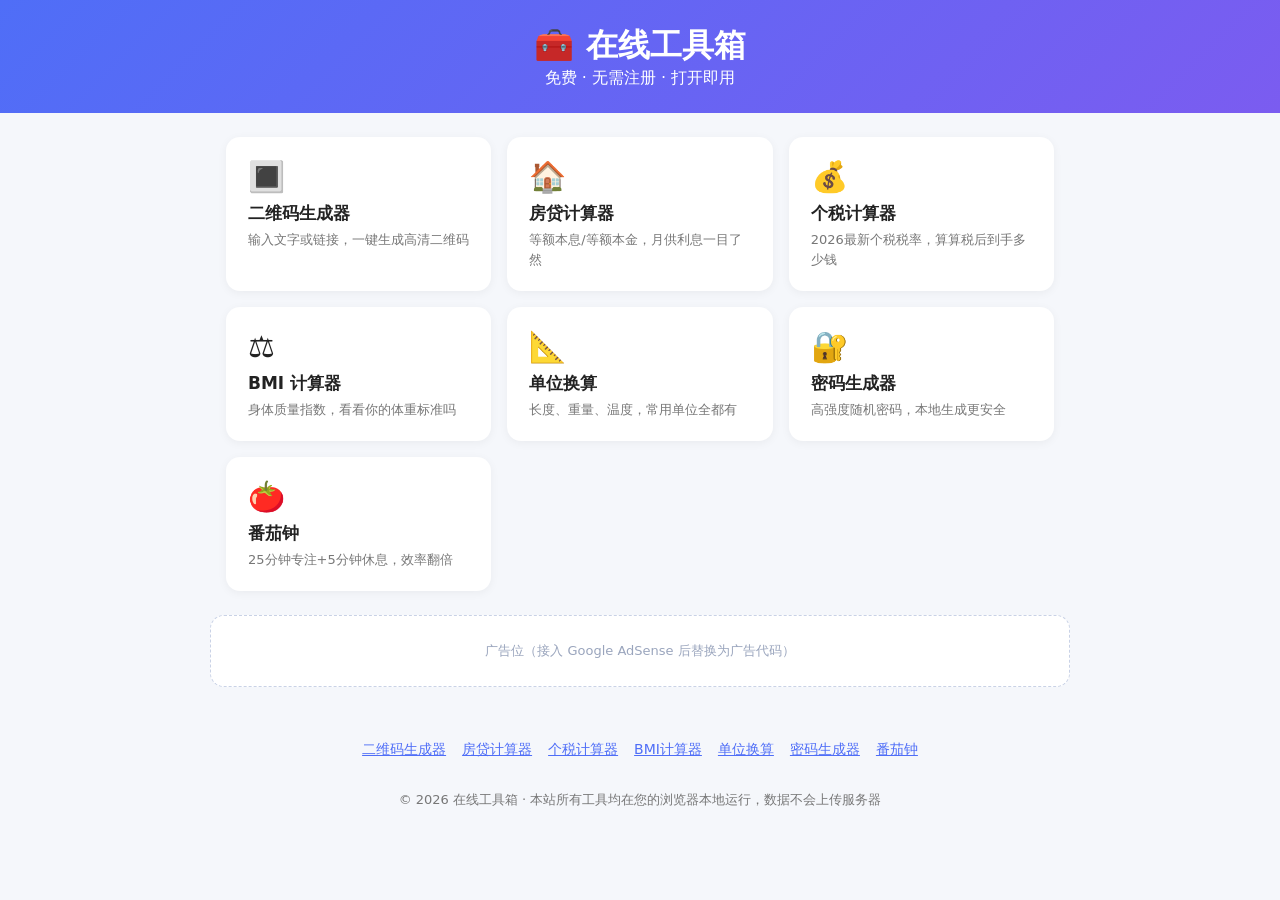
<file: online-toolbox/index.html>
<!DOCTYPE html>
<html lang="zh-CN">
<head>
<meta charset="UTF-8">
<meta name="viewport" content="width=device-width, initial-scale=1.0">
<meta name="description" content="免费在线工具箱：二维码生成器、房贷计算器、个税计算器、BMI计算器、单位换算、密码生成器、番茄钟。全部免费、无需注册、本地运行不上传数据。">
<meta name="keywords" content="在线工具,二维码生成,房贷计算器,个税计算器,BMI计算,单位换算,密码生成,番茄钟">
<title>在线工具箱 - 免费·好用·免注册的小工具合集</title>
<link rel="stylesheet" href="css/style.css">
</head>
<body>
<header><h1><a href="/">🧰 在线工具箱</a></h1><p>免费 · 无需注册 · 打开即用</p></header>

<main>
<div class="grid">
  <a class="card" href="qr-code.html"><div class="ico">🔳</div><b>二维码生成器</b><span>输入文字或链接，一键生成高清二维码</span></a>
  <a class="card" href="mortgage-calculator.html"><div class="ico">🏠</div><b>房贷计算器</b><span>等额本息/等额本金，月供利息一目了然</span></a>
  <a class="card" href="income-tax.html"><div class="ico">💰</div><b>个税计算器</b><span>2026最新个税税率，算算税后到手多少钱</span></a>
  <a class="card" href="bmi.html"><div class="ico">⚖️</div><b>BMI 计算器</b><span>身体质量指数，看看你的体重标准吗</span></a>
  <a class="card" href="unit-converter.html"><div class="ico">📐</div><b>单位换算</b><span>长度、重量、温度，常用单位全都有</span></a>
  <a class="card" href="password-generator.html"><div class="ico">🔐</div><b>密码生成器</b><span>高强度随机密码，本地生成更安全</span></a>
  <a class="card" href="pomodoro.html"><div class="ico">🍅</div><b>番茄钟</b><span>25分钟专注+5分钟休息，效率翻倍</span></a>
</div>
</main>

<div class="ad-slot">广告位（接入 Google AdSense 后替换为广告代码）</div>

<footer>
  <nav class="pages">
    <a href="qr-code.html">二维码生成器</a><a href="mortgage-calculator.html">房贷计算器</a><a href="income-tax.html">个税计算器</a><a href="bmi.html">BMI计算器</a><a href="unit-converter.html">单位换算</a><a href="password-generator.html">密码生成器</a><a href="pomodoro.html">番茄钟</a>
  </nav>
  <p>© 2026 在线工具箱 · 本站所有工具均在您的浏览器本地运行，数据不会上传服务器</p>
</footer>
</body>
</html>
</file>
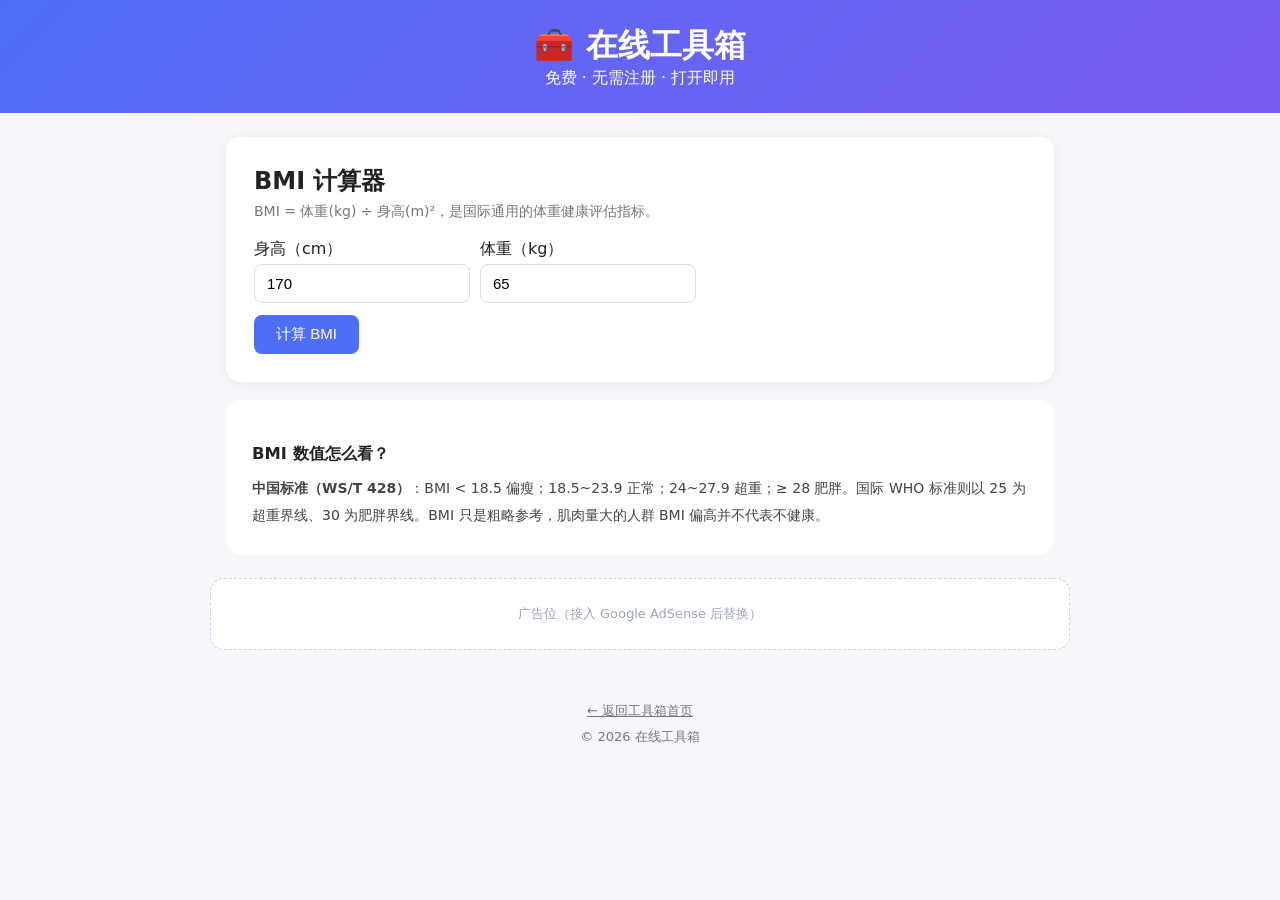
<file: online-toolbox/bmi.html>
<!DOCTYPE html>
<html lang="zh-CN">
<head>
<meta charset="UTF-8">
<meta name="viewport" content="width=device-width, initial-scale=1.0">
<meta name="description" content="免费在线BMI计算器：输入身高体重，立即计算身体质量指数（BMI），并按中国标准和国际标准给出体重是否正常的评估。">
<title>BMI计算器 - 身体质量指数在线计算</title>
<link rel="stylesheet" href="css/style.css">
</head>
<body>
<header><h1><a href="/">🧰 在线工具箱</a></h1><p>免费 · 无需注册 · 打开即用</p></header>
<main>
<section class="tool">
  <h2>BMI 计算器</h2>
  <p class="desc">BMI = 体重(kg) ÷ 身高(m)²，是国际通用的体重健康评估指标。</p>
  <div class="row">
    <div>身高（cm）<br><input id="b-h" type="number" value="170"></div>
    <div>体重（kg）<br><input id="b-w" type="number" value="65"></div>
  </div>
  <button class="btn" onclick="calcBMI()">计算 BMI</button>
  <div class="result" id="b-result"></div>
</section>
<article class="seo">
  <h3>BMI 数值怎么看？</h3>
  <p><b>中国标准（WS/T 428）</b>：BMI &lt; 18.5 偏瘦；18.5~23.9 正常；24~27.9 超重；≥ 28 肥胖。国际 WHO 标准则以 25 为超重界线、30 为肥胖界线。BMI 只是粗略参考，肌肉量大的人群 BMI 偏高并不代表不健康。</p>
</article>
</main>
<div class="ad-slot">广告位（接入 Google AdSense 后替换）</div>
<footer><a href="/">← 返回工具箱首页</a><br>© 2026 在线工具箱</footer>
<script>
function calcBMI(){
  const h=+document.getElementById('b-h').value/100,w=+document.getElementById('b-w').value,
        el=document.getElementById('b-result');
  el.style.display='block';
  if(!(h>0.5&&h<2.5)||!(w>10&&w<400)){el.textContent='请输入合理的身高体重';return}
  const bmi=w/(h*h);
  const lvl=bmi<18.5?'偏瘦':bmi<24?'正常':bmi<28?'超重':'肥胖';
  el.innerHTML=`您的 BMI 为 <b>${bmi.toFixed(1)}</b>，按中国标准属于「<b>${lvl}</b>」<br>健康体重范围：${(18.5*h*h).toFixed(1)} ~ ${(23.9*h*h).toFixed(1)} kg`;
}
</script>
</body>
</html>
</file>
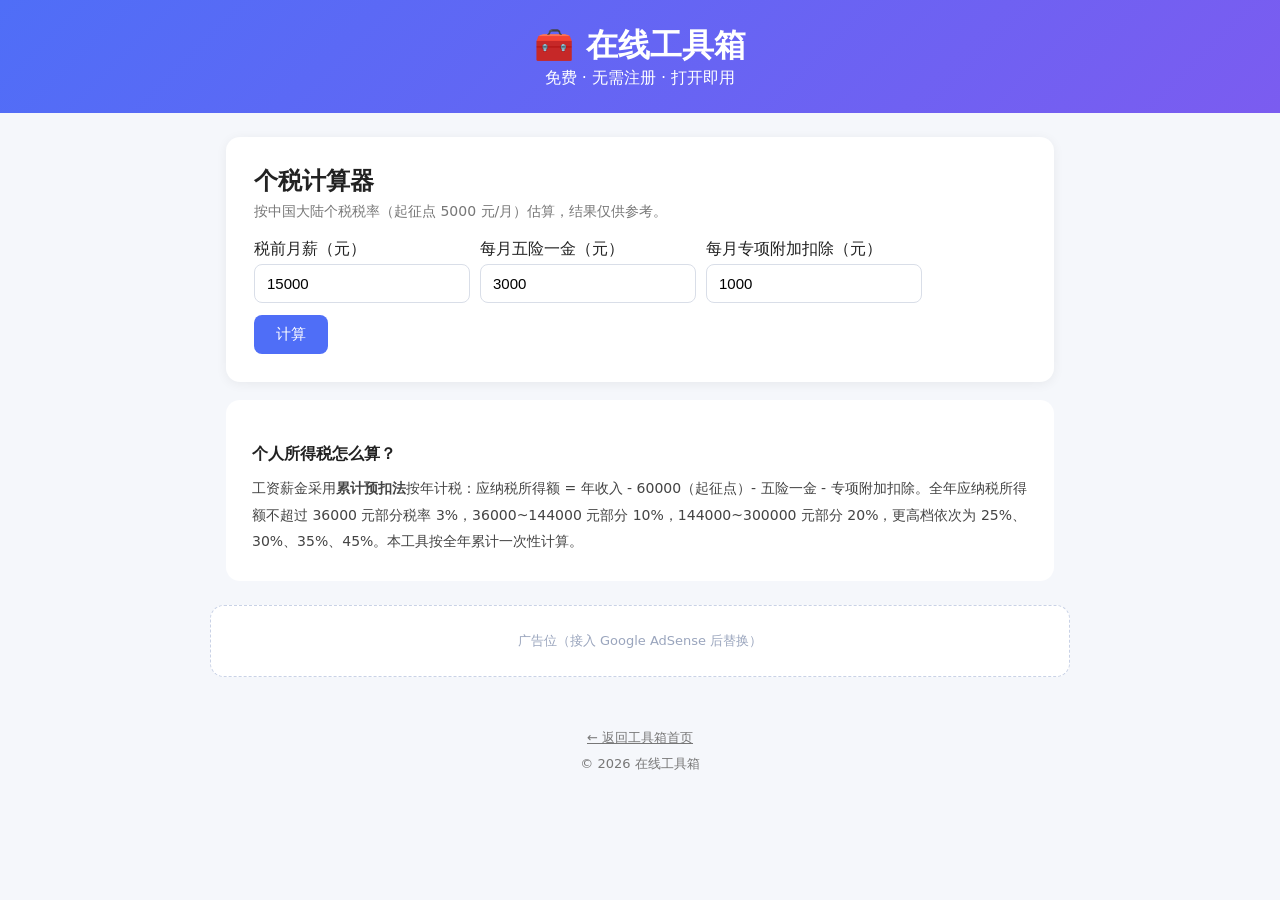
<file: online-toolbox/income-tax.html>
<!DOCTYPE html>
<html lang="zh-CN">
<head>
<meta charset="UTF-8">
<meta name="viewport" content="width=device-width, initial-scale=1.0">
<meta name="description" content="免费在线个税计算器：输入税前月薪和五险一金，按最新个税税率表计算每月应缴个人所得税和税后到手工资。">
<title>个税计算器 - 工资税后到手计算（累计预扣法）</title>
<link rel="stylesheet" href="css/style.css">
</head>
<body>
<header><h1><a href="/">🧰 在线工具箱</a></h1><p>免费 · 无需注册 · 打开即用</p></header>
<main>
<section class="tool">
  <h2>个税计算器</h2>
  <p class="desc">按中国大陆个税税率（起征点 5000 元/月）估算，结果仅供参考。</p>
  <div class="row">
    <div>税前月薪（元）<br><input id="t-salary" type="number" value="15000"></div>
    <div>每月五险一金（元）<br><input id="t-social" type="number" value="3000"></div>
    <div>每月专项附加扣除（元）<br><input id="t-extra" type="number" value="1000"></div>
  </div>
  <button class="btn" onclick="calcTax()">计算</button>
  <div class="result" id="t-result"></div>
</section>
<article class="seo">
  <h3>个人所得税怎么算？</h3>
  <p>工资薪金采用<b>累计预扣法</b>按年计税：应纳税所得额 = 年收入 - 60000（起征点）- 五险一金 - 专项附加扣除。全年应纳税所得额不超过 36000 元部分税率 3%，36000~144000 元部分 10%，144000~300000 元部分 20%，更高档依次为 25%、30%、35%、45%。本工具按全年累计一次性计算。</p>
</article>
</main>
<div class="ad-slot">广告位（接入 Google AdSense 后替换）</div>
<footer><a href="/">← 返回工具箱首页</a><br>© 2026 在线工具箱</footer>
<script>
function calcTax(){
  const s=+document.getElementById('t-salary').value,
        so=+document.getElementById('t-social').value,
        ex=+document.getElementById('t-extra').value,
        el=document.getElementById('t-result');
  el.style.display='block';
  if(!(s>=0)){el.textContent='请输入有效月薪';return}
  const taxable=Math.max(0,s*12-60000-(so+ex)*12);
  const brackets=[[36000,.03,0],[144000,.10,2520],[300000,.20,16920],[420000,.25,31920],[660000,.30,52920],[960000,.35,85920],[Infinity,.45,181920]];
  let tax=0,rate=0;
  for(const[limit,r,ded]of brackets){if(taxable<=limit){tax=taxable*r-ded;rate=r;break}}
  el.innerHTML=`全年应纳税所得额：${taxable.toLocaleString()} 元（税率 ${Math.round(rate*100)}%）<br>全年应缴个税：<b>${tax.toLocaleString(undefined,{maximumFractionDigits:2})} 元</b><br>平均每月个税：${(tax/12).toFixed(2)} 元<br>每月税后约到手：<b>${(s-so-tax/12).toFixed(2)}</b> 元`;
}
</script>
</body>
</html>
</file>
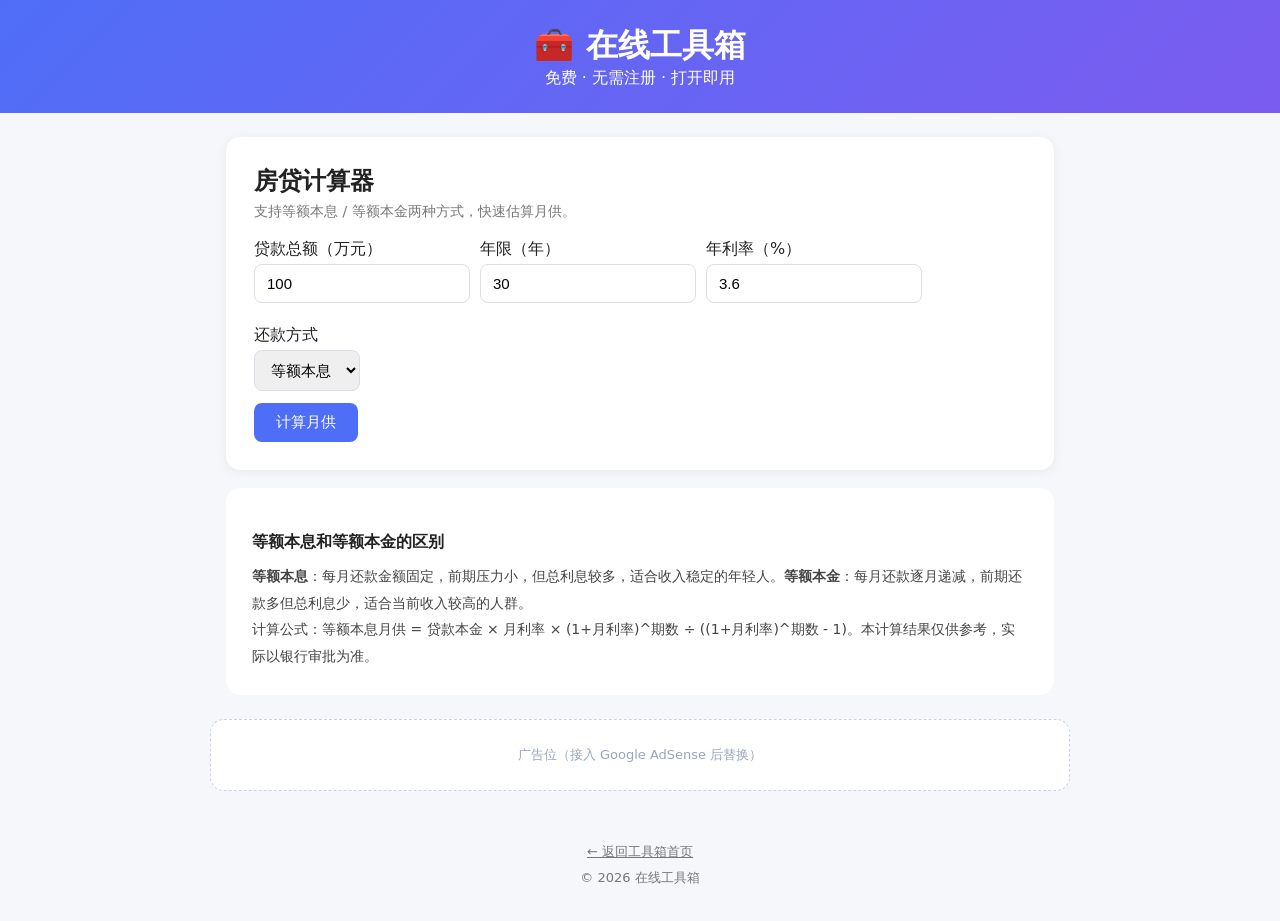
<file: online-toolbox/mortgage-calculator.html>
<!DOCTYPE html>
<html lang="zh-CN">
<head>
<meta charset="UTF-8">
<meta name="viewport" content="width=device-width, initial-scale=1.0">
<meta name="description" content="免费在线房贷计算器：支持等额本息、等额本金两种还款方式，输入贷款金额、年限、利率，立即计算每月月供、还款总额和利息总额。">
<title>房贷计算器 - 等额本息/等额本金月供计算</title>
<link rel="stylesheet" href="css/style.css">
</head>
<body>
<header><h1><a href="/">🧰 在线工具箱</a></h1><p>免费 · 无需注册 · 打开即用</p></header>
<main>
<section class="tool">
  <h2>房贷计算器</h2>
  <p class="desc">支持等额本息 / 等额本金两种方式，快速估算月供。</p>
  <div class="row">
    <div>贷款总额（万元）<br><input id="h-amount" type="number" value="100"></div>
    <div>年限（年）<br><input id="h-years" type="number" value="30"></div>
    <div>年利率（%）<br><input id="h-rate" type="number" step="0.01" value="3.6"></div>
    <div>还款方式<br><select id="h-type"><option value="1">等额本息</option><option value="2">等额本金</option></select></div>
  </div>
  <button class="btn" onclick="calcHouse()">计算月供</button>
  <div class="result" id="h-result"></div>
</section>
<article class="seo">
  <h3>等额本息和等额本金的区别</h3>
  <p><b>等额本息</b>：每月还款金额固定，前期压力小，但总利息较多，适合收入稳定的年轻人。<b>等额本金</b>：每月还款逐月递减，前期还款多但总利息少，适合当前收入较高的人群。</p>
  <p>计算公式：等额本息月供 = 贷款本金 × 月利率 × (1+月利率)^期数 ÷ ((1+月利率)^期数 - 1)。本计算结果仅供参考，实际以银行审批为准。</p>
</article>
</main>
<div class="ad-slot">广告位（接入 Google AdSense 后替换）</div>
<footer><a href="/">← 返回工具箱首页</a><br>© 2026 在线工具箱</footer>
<script>
function calcHouse(){
  const A=parseFloat(document.getElementById('h-amount').value)*10000,
        Y=parseInt(document.getElementById('h-years').value),
        r=parseFloat(document.getElementById('h-rate').value)/100/12,
        n=Y*12,type=document.getElementById('h-type').value,
        el=document.getElementById('h-result');
  el.style.display='block';
  if(!(A>0)||!(n>0)||!(r>=0)){el.textContent='请输入有效数字';return}
  if(type==='1'){
    const m=r===0?A/n:A*r*Math.pow(1+r,n)/(Math.pow(1+r,n)-1);
    el.innerHTML=`每月还款：<b>${m.toFixed(2)}</b> 元<br>还款总额：${(m*n).toFixed(2)} 元<br>支付利息：${(m*n-A).toFixed(2)} 元`;
  }else{
    const p=A/n;let total=0;
    for(let i=0;i<n;i++)total+=p+A*r*(1-i/n);
    el.innerHTML=`首月还款：<b>${(p+A*r).toFixed(2)}</b> 元，每月递减 ${(A/n*r).toFixed(2)} 元<br>末期还款：${(p+A/n*r).toFixed(2)} 元<br>还款总额：${total.toFixed(2)} 元<br>支付利息：${(total-A).toFixed(2)} 元`;
  }
}
</script>
</body>
</html>
</file>
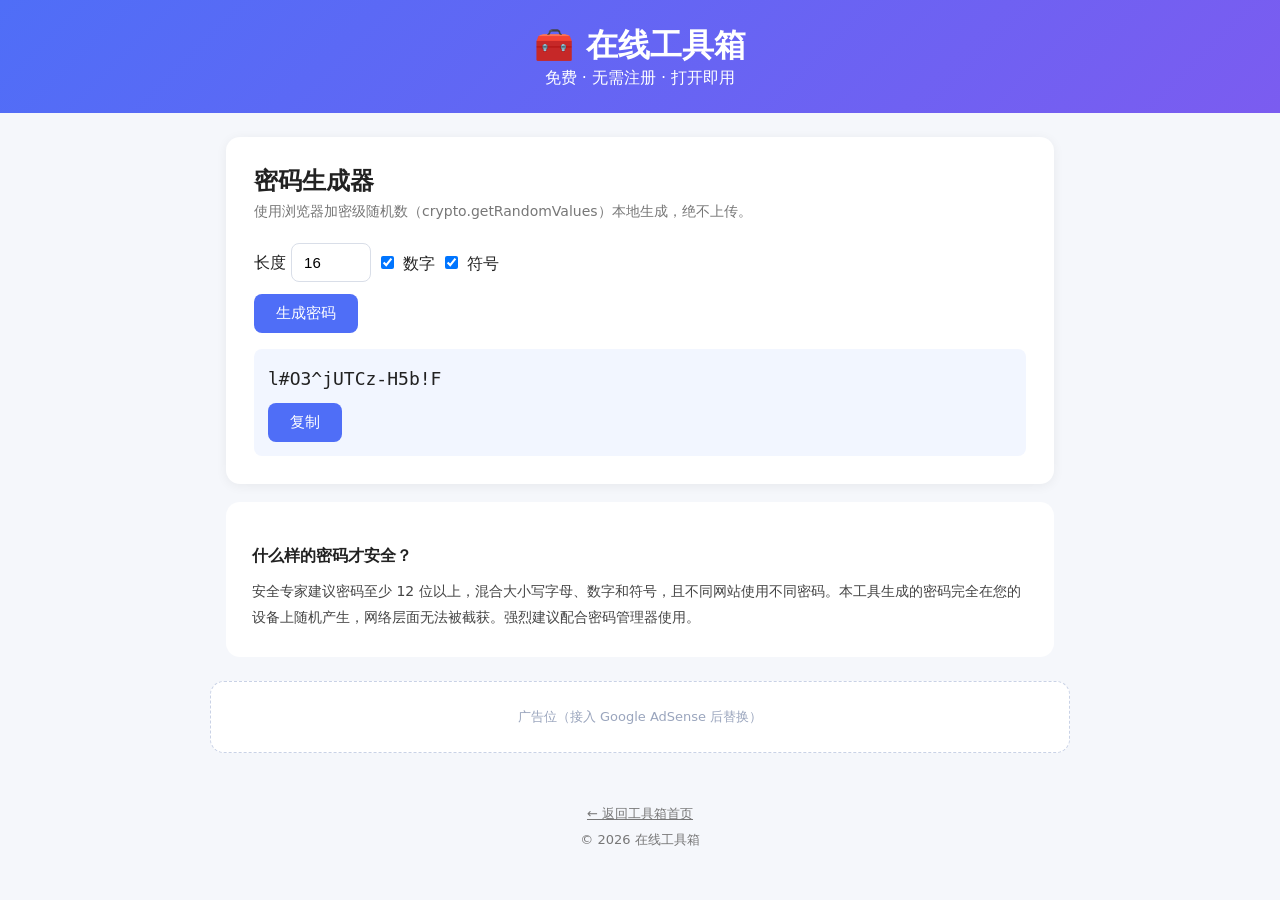
<file: online-toolbox/password-generator.html>
<!DOCTYPE html>
<html lang="zh-CN">
<head>
<meta charset="UTF-8">
<meta name="viewport" content="width=device-width, initial-scale=1.0">
<meta name="description" content="免费高强度密码生成器：自定义长度、包含数字和符号，使用浏览器加密随机数本地生成，绝不上传，一键复制。">
<title>随机密码生成器 - 高强度安全密码在线生成</title>
<link rel="stylesheet" href="css/style.css">
</head>
<body>
<header><h1><a href="/">🧰 在线工具箱</a></h1><p>免费 · 无需注册 · 打开即用</p></header>
<main>
<section class="tool">
  <h2>密码生成器</h2>
  <p class="desc">使用浏览器加密级随机数（crypto.getRandomValues）本地生成，绝不上传。</p>
  <div class="row">
    <label>长度 <input id="p-len" type="number" value="16" min="6" max="64" style="width:80px"></label>
    <label><input type="checkbox" id="p-num" checked> 数字</label>
    <label><input type="checkbox" id="p-sym" checked> 符号</label>
  </div>
  <button class="btn" onclick="makePwd()">生成密码</button>
  <div class="result" id="p-result"></div>
</section>
<article class="seo">
  <h3>什么样的密码才安全？</h3>
  <p>安全专家建议密码至少 12 位以上，混合大小写字母、数字和符号，且不同网站使用不同密码。本工具生成的密码完全在您的设备上随机产生，网络层面无法被截获。强烈建议配合密码管理器使用。</p>
</article>
</main>
<div class="ad-slot">广告位（接入 Google AdSense 后替换）</div>
<footer><a href="/">← 返回工具箱首页</a><br>© 2026 在线工具箱</footer>
<script>
function makePwd(){
  const len=Math.min(64,Math.max(6,parseInt(document.getElementById('p-len').value)||16));
  let chars='abcdefghijklmnopqrstuvwxyzABCDEFGHIJKLMNOPQRSTUVWXYZ';
  if(document.getElementById('p-num').checked)chars+='0123456789';
  if(document.getElementById('p-sym').checked)chars+='!@#$%^&*-_=+?';
  const arr=new Uint32Array(len);crypto.getRandomValues(arr);
  const pwd=[...arr].map(x=>chars[x%chars.length]).join('');
  const el=document.getElementById('p-result');
  el.style.display='block';
  el.innerHTML=`<span style="font-family:monospace;font-size:18px">${pwd}</span><br><button class="btn" style="margin-top:8px" onclick="navigator.clipboard.writeText('${pwd}');this.textContent='已复制 ✓'">复制</button>`;
}
makePwd();
</script>
</body>
</html>
</file>
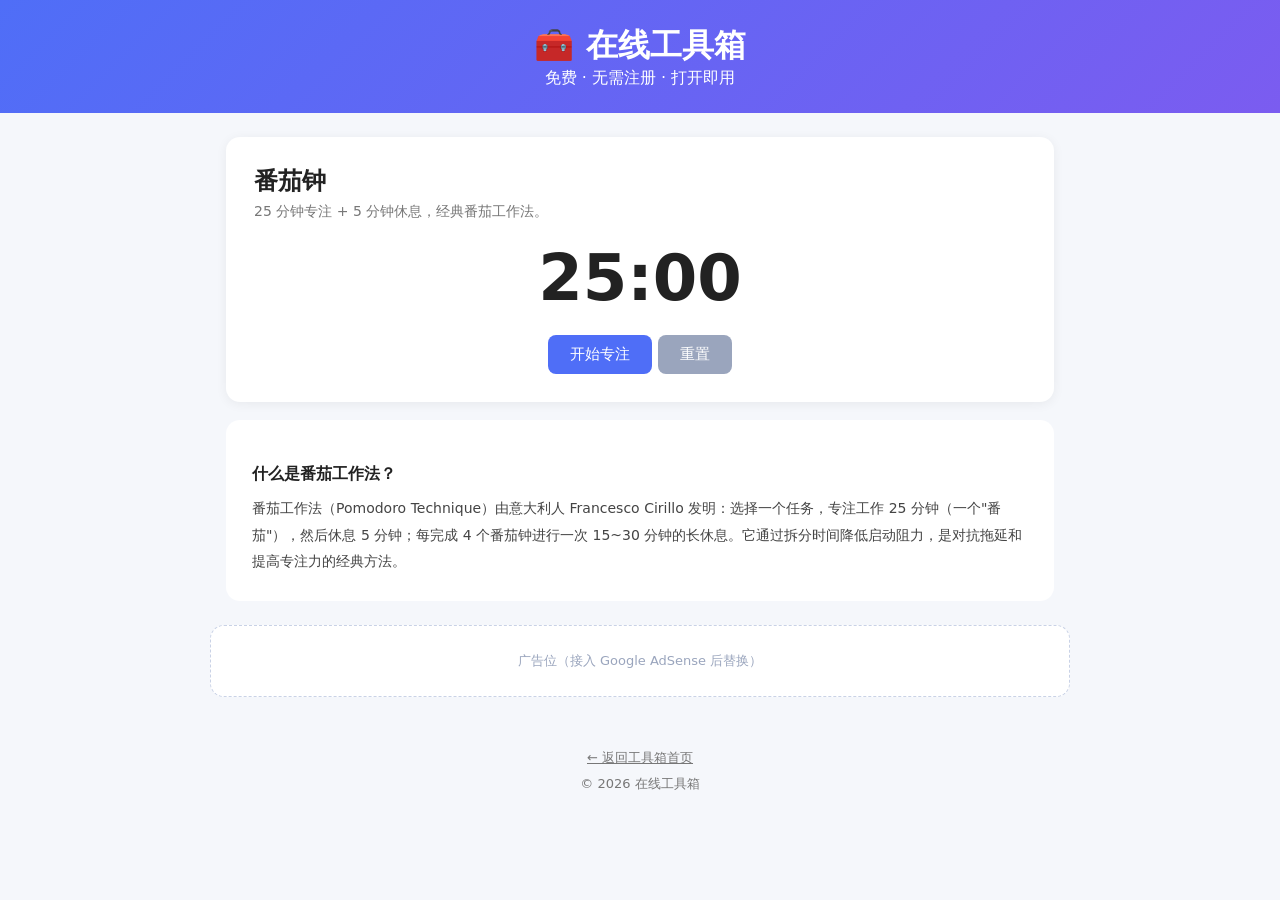
<file: online-toolbox/pomodoro.html>
<!DOCTYPE html>
<html lang="zh-CN">
<head>
<meta charset="UTF-8">
<meta name="viewport" content="width=device-width, initial-scale=1.0">
<meta name="description" content="免费在线番茄钟：25分钟专注+5分钟休息，番茄工作法计时器，帮你提高专注力和工作效率。">
<title>在线番茄钟 - 番茄工作法计时器</title>
<link rel="stylesheet" href="css/style.css">
</head>
<body>
<header><h1><a href="/">🧰 在线工具箱</a></h1><p>免费 · 无需注册 · 打开即用</p></header>
<main>
<section class="tool">
  <h2>番茄钟</h2>
  <p class="desc">25 分钟专注 + 5 分钟休息，经典番茄工作法。</p>
  <div style="font-size:64px;font-weight:bold;text-align:center;margin:20px 0" id="po-time">25:00</div>
  <div style="text-align:center">
    <button class="btn" id="po-btn" onclick="pomoToggle()">开始专注</button>
    <button class="btn" style="background:#9aa5bd" onclick="pomoReset()">重置</button>
  </div>
</section>
<article class="seo">
  <h3>什么是番茄工作法？</h3>
  <p>番茄工作法（Pomodoro Technique）由意大利人 Francesco Cirillo 发明：选择一个任务，专注工作 25 分钟（一个"番茄"），然后休息 5 分钟；每完成 4 个番茄钟进行一次 15~30 分钟的长休息。它通过拆分时间降低启动阻力，是对抗拖延和提高专注力的经典方法。</p>
</article>
</main>
<div class="ad-slot">广告位（接入 Google AdSense 后替换）</div>
<footer><a href="/">← 返回工具箱首页</a><br>© 2026 在线工具箱</footer>
<script>
let pomoSec=25*60,pomoTimer=null,pomoWork=true;
function pomoRender(){
  const m=String(Math.floor(pomoSec/60)).padStart(2,'0'),s=String(pomoSec%60).padStart(2,'0');
  document.getElementById('po-time').textContent=`${m}:${s}`;
}
function pomoToggle(){
  const btn=document.getElementById('po-btn');
  if(pomoTimer){clearInterval(pomoTimer);pomoTimer=null;btn.textContent='继续';return}
  btn.textContent='暂停';
  pomoTimer=setInterval(()=>{
    if(--pomoSec<=0){
      clearInterval(pomoTimer);pomoTimer=null;
      pomoWork=!pomoWork;pomoSec=(pomoWork?25:5)*60;
      btn.textContent=pomoWork?'开始专注':'开始休息';
      document.title=pomoWork?'🍅 该专注啦':'☕ 该休息啦';
      alert(pomoWork?'休息结束，开始新的专注！':'专注结束，休息5分钟！');
    }
    pomoRender();
  },1000);
}
function pomoReset(){clearInterval(pomoTimer);pomoTimer=null;pomoWork=true;pomoSec=25*60;pomoRender();document.getElementById('po-btn').textContent='开始专注'}
pomoRender();
</script>
</body>
</html>
</file>
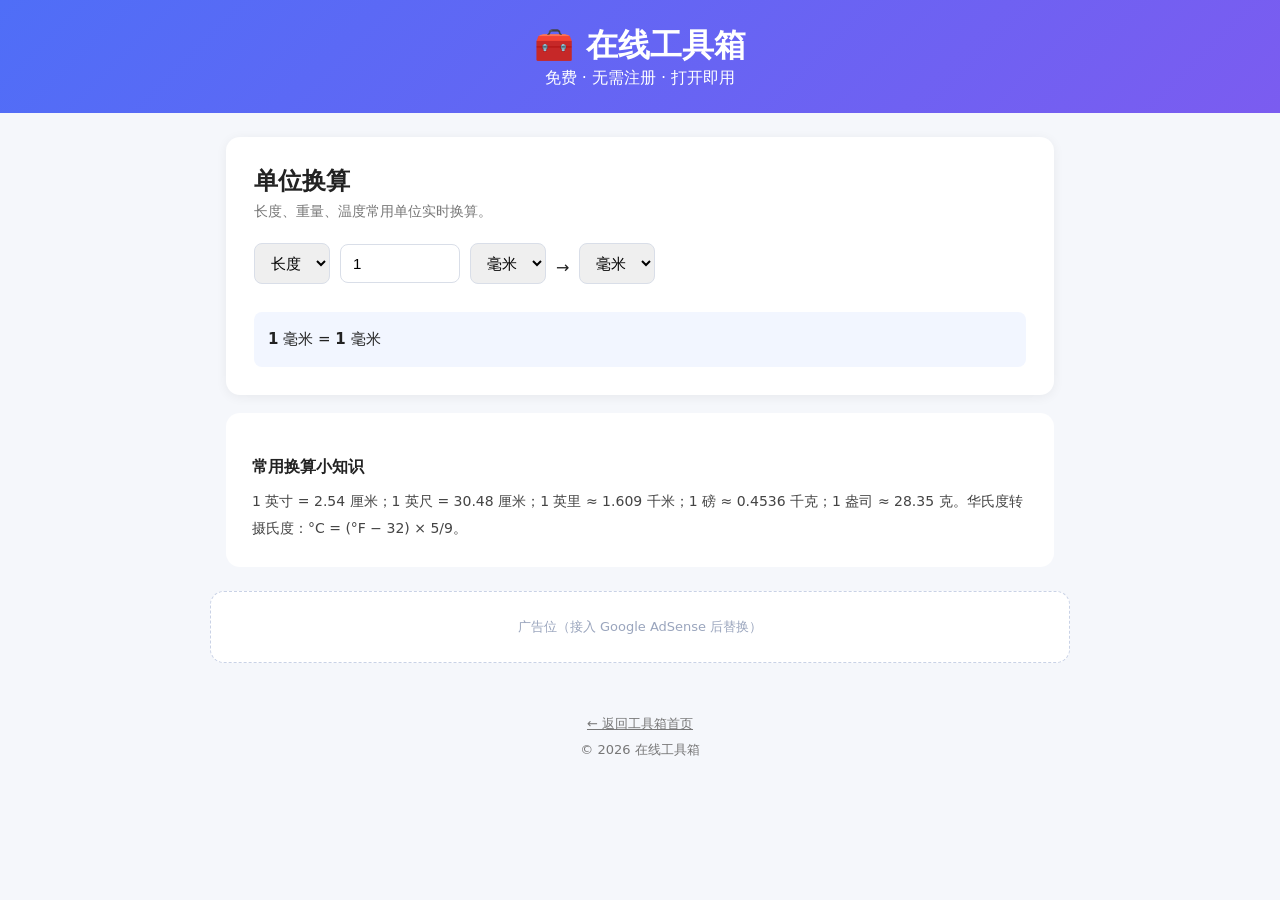
<file: online-toolbox/unit-converter.html>
<!DOCTYPE html>
<html lang="zh-CN">
<head>
<meta charset="UTF-8">
<meta name="viewport" content="width=device-width, initial-scale=1.0">
<meta name="description" content="免费在线单位换算工具：支持长度（米、厘米、英寸、英尺、英里）、重量（千克、磅、盎司）、温度（摄氏、华氏、开尔文）换算。">
<title>单位换算 - 长度/重量/温度在线换算</title>
<link rel="stylesheet" href="css/style.css">
</head>
<body>
<header><h1><a href="/">🧰 在线工具箱</a></h1><p>免费 · 无需注册 · 打开即用</p></header>
<main>
<section class="tool">
  <h2>单位换算</h2>
  <p class="desc">长度、重量、温度常用单位实时换算。</p>
  <div class="row">
    <select id="u-cat" onchange="unitCat()">
      <option value="len">长度</option><option value="wt">重量</option><option value="tmp">温度</option>
    </select>
    <input id="u-val" type="number" value="1" style="max-width:120px" oninput="unitConv()">
    <select id="u-from" onchange="unitConv()"></select>
    <span>→</span>
    <select id="u-to" onchange="unitConv()"></select>
  </div>
  <div class="result" id="u-result"></div>
</section>
<article class="seo">
  <h3>常用换算小知识</h3>
  <p>1 英寸 = 2.54 厘米；1 英尺 = 30.48 厘米；1 英里 ≈ 1.609 千米；1 磅 ≈ 0.4536 千克；1 盎司 ≈ 28.35 克。华氏度转摄氏度：°C = (°F − 32) × 5/9。</p>
</article>
</main>
<div class="ad-slot">广告位（接入 Google AdSense 后替换）</div>
<footer><a href="/">← 返回工具箱首页</a><br>© 2026 在线工具箱</footer>
<script>
const UNITS={
  len:{毫米:0.001,厘米:0.01,米:1,千米:1000,英寸:0.0254,英尺:0.3048,英里:1609.344},
  wt:{克:1,千克:1000,吨:1000000,磅:453.59237,盎司:28.349523125},
  tmp:{摄氏度:'c',华氏度:'f',开尔文:'k'}
};
function unitCat(){
  const cat=document.getElementById('u-cat').value;
  const opts=Object.keys(UNITS[cat]).map(u=>`<option>${u}</option>`).join('');
  document.getElementById('u-from').innerHTML=opts;
  document.getElementById('u-to').innerHTML=opts;
  if(cat==='tmp')document.getElementById('u-to').selectedIndex=1;
  unitConv();
}
const toC=(v,u)=>u==='摄氏度'?v:u==='华氏度'?(v-32)*5/9:v-273.15;
const fromC=(c,u)=>u==='摄氏度'?c:u==='华氏度'?c*9/5+32:c+273.15;
function unitConv(){
  const cat=document.getElementById('u-cat').value,
        v=parseFloat(document.getElementById('u-val').value),
        f=document.getElementById('u-from').value,
        t=document.getElementById('u-to').value,
        el=document.getElementById('u-result');
  el.style.display='block';
  if(isNaN(v)){el.textContent='请输入数字';return}
  const out=cat==='tmp'?fromC(toC(v,f),t):v*UNITS[cat][f]/UNITS[cat][t];
  el.innerHTML=`<b>${v}</b> ${f} = <b>${(+out.toPrecision(10)).toLocaleString()}</b> ${t}`;
}
unitCat();
</script>
</body>
</html>
</file>
<file: online-toolbox/css/style.css>
:root{--primary:#4f6ef7;--bg:#f5f7fb;--card:#fff;--text:#222;--muted:#777;--radius:14px}
*{box-sizing:border-box;margin:0;padding:0}
body{font-family:"Microsoft YaHei",system-ui,sans-serif;background:var(--bg);color:var(--text)}
header{background:linear-gradient(135deg,#4f6ef7,#7b5cf0);color:#fff;padding:24px 20px;text-align:center}
header h1 a{color:#fff;text-decoration:none}
main{max-width:860px;margin:24px auto;padding:0 16px}
.tool{background:var(--card);border-radius:var(--radius);padding:28px;box-shadow:0 2px 12px rgba(0,0,0,.06)}
.tool h2{margin-bottom:6px}
.tool .desc{color:var(--muted);font-size:14px;margin-bottom:18px}
input,select{padding:10px 12px;border:1px solid #d9dee8;border-radius:8px;font-size:15px;max-width:340px;margin:4px 0 12px}
input[type=checkbox]{width:auto;margin-right:4px}
.btn{padding:10px 22px;border:none;border-radius:8px;background:var(--primary);color:#fff;font-size:15px;cursor:pointer}
.btn:hover{opacity:.9}
.result{margin-top:16px;padding:14px;background:#f2f6ff;border-radius:8px;font-size:15px;line-height:1.8;display:none;word-break:break-all}
.qr-img{margin-top:16px;padding:16px;background:#fff;border:1px solid #e5e9f2;border-radius:8px;display:inline-block}
.row{display:flex;gap:10px;flex-wrap:wrap;align-items:center}
table{width:100%;border-collapse:collapse;margin-top:12px;font-size:14px}
th,td{border:1px solid #e5e9f2;padding:8px 10px;text-align:left}
th{background:#f2f6ff}
.ad-slot{max-width:860px;margin:18px auto;padding:26px 16px;text-align:center;background:#fff;border:1px dashed #c9d2e6;border-radius:var(--radius);color:#9aa5bd;font-size:13px}
/* 首页工具列表 */
.grid{display:grid;grid-template-columns:repeat(auto-fill,minmax(240px,1fr));gap:16px}
.card{display:block;background:var(--card);border-radius:var(--radius);padding:22px;text-decoration:none;color:var(--text);box-shadow:0 2px 10px rgba(0,0,0,.05);transition:.2s}
.card:hover{transform:translateY(-3px);box-shadow:0 6px 16px rgba(0,0,0,.1)}
.card .ico{font-size:30px}
.card b{display:block;margin:8px 0 4px;font-size:17px}
.card span{color:var(--muted);font-size:13px}
nav.pages{margin:0 16px 24px;text-align:center}
nav.pages a{color:var(--primary);margin:0 8px;font-size:14px}
footer{text-align:center;color:var(--muted);font-size:13px;padding:30px 0;line-height:2}
footer a{color:var(--muted)}
article.seo{background:var(--card);border-radius:var(--radius);padding:26px;margin-top:18px;font-size:14px;line-height:1.9;color:#444}
article.seo h3{margin:12px 0 6px;color:var(--text)}
</file>
